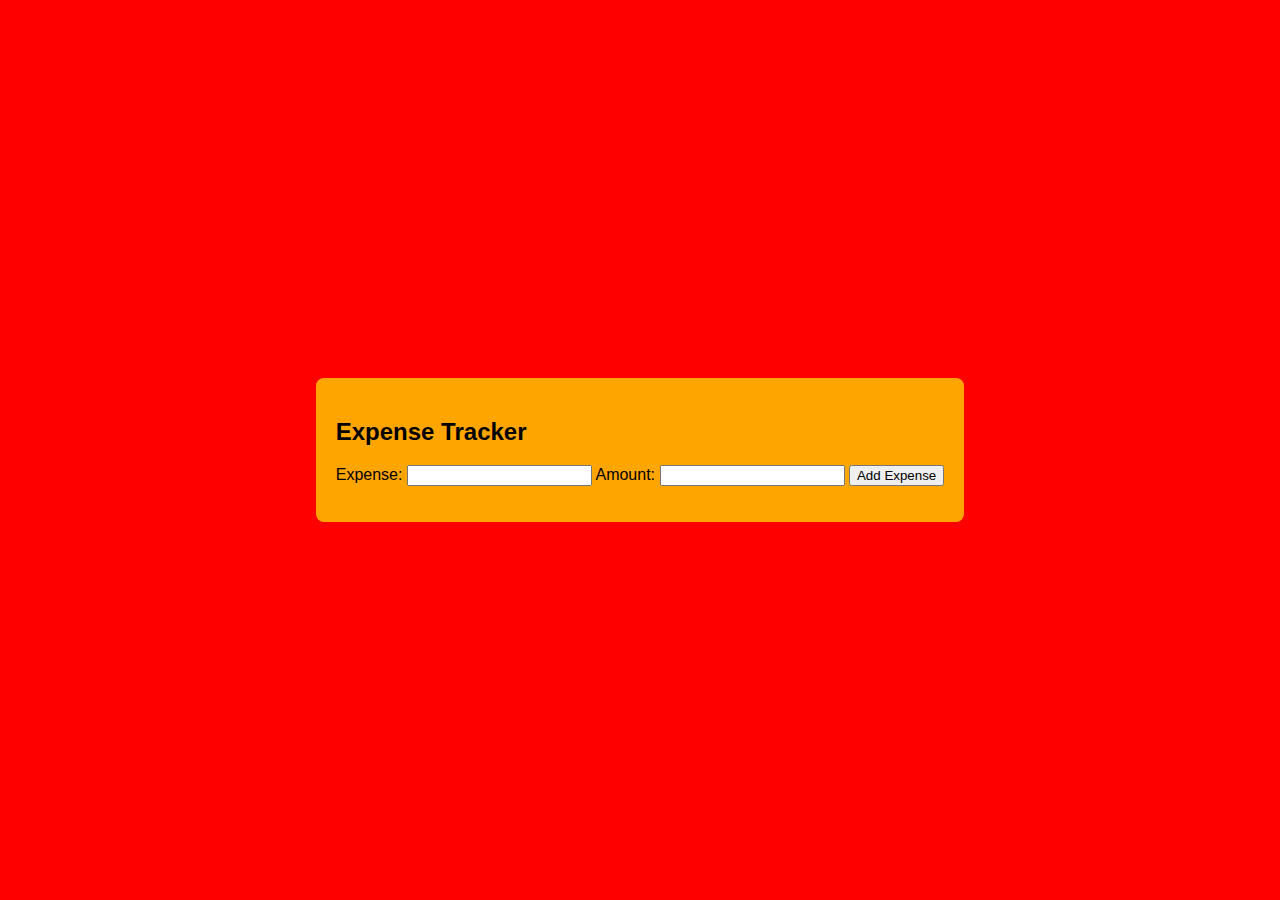
<file: SDC/Expense Tracker/index.html>
<!DOCTYPE html>
<html lang="en">
<head>
  <meta charset="UTF-8">
  <meta name="viewport" content="width=device-width, initial-scale=1.0">
  <title>Expense Tracker</title>
  <style>
    body {
      font-family: Arial, sans-serif;
      background-color: RED;
      margin: 0;
      padding: 0;
      display: flex;
      justify-content: center;
      align-items: center;
      height: 100vh;
    }

    #expense-form {
      background-color: ORANGE;
      padding: 20px;
      border-radius: 8px;
      box-shadow: 0 0 10px rgba(0);
    }

    #expenses-list {
      list-style: none;
      padding: 0;
    }

    .expense-item {
      display: flex;
      justify-content: space-between;
      align-items: center;
      padding: 10px;
      border-bottom: BLUE;
    }

    .expense-item button {
      margin-left: 10px;
      cursor: pointer;
    }
  </style>
</head>
<body>

<div id="expense-form">
  <h2>Expense Tracker</h2>
  <form id="addExpenseForm">
    <label for="expenseName">Expense:</label>
    <input type="text" id="expenseName" required>

    <label for="expenseAmount">Amount:</label>
    <input type="number" id="expenseAmount" required>

    <button type="submit">Add Expense</button>
  </form>

  <ul id="expenses-list"></ul>
</div>

<script>
  document.addEventListener('DOMContentLoaded', () => {
    const form = document.getElementById('addExpenseForm');
    const expensesList = document.getElementById('expenses-list');

    form.addEventListener('submit', function (e) {
      e.preventDefault();

      const nameInput = document.getElementById('expenseName');
      const amountInput = document.getElementById('expenseAmount');

      const expense = {
        name: nameInput.value,
        amount: parseFloat(amountInput.value),
      };

      if (nameInput.value.trim() === '' || isNaN(expense.amount) || expense.amount <= 0) {
        alert('Please enter a valid expense name and amount.');
        return;
      }

      addExpense(expense);
      form.reset();
    });

    function addExpense(expense) {
      const li = document.createElement('li');
      li.classList.add('expense-item');

      li.innerHTML = `
        <span>${expense.name} - $${expense.amount.toFixed(2)}</span>
        <button onclick="editExpense(this)">Edit</button>
        <button onclick="deleteExpense(this)">Delete</button>
      `;

      expensesList.appendChild(li);
    }

    window.editExpense = function (button) {
      const li = button.closest('.expense-item');
      const span = li.querySelector('span');
      const [name, amount] = span.textContent.split(' - $');

      const newName = prompt('Enter new expense name:', name);
      const newAmount = prompt('Enter new amount:', amount);

      if (newName !== null && newAmount !== null) {
        const updatedExpense = {
          name: newName.trim(),
          amount: parseFloat(newAmount),
        };

        if (newName.trim() === '' || isNaN(updatedExpense.amount) || updatedExpense.amount <= 0) {
          alert('Please enter a valid expense name and amount.');
          return;
        }

        span.textContent = `${updatedExpense.name} - $${updatedExpense.amount.toFixed(2)}`;
      }
    };

    window.deleteExpense = function (button) {
      const li = button.closest('.expense-item');
      li.remove();
    };
  });
</script>

</body>
</html>
</file>
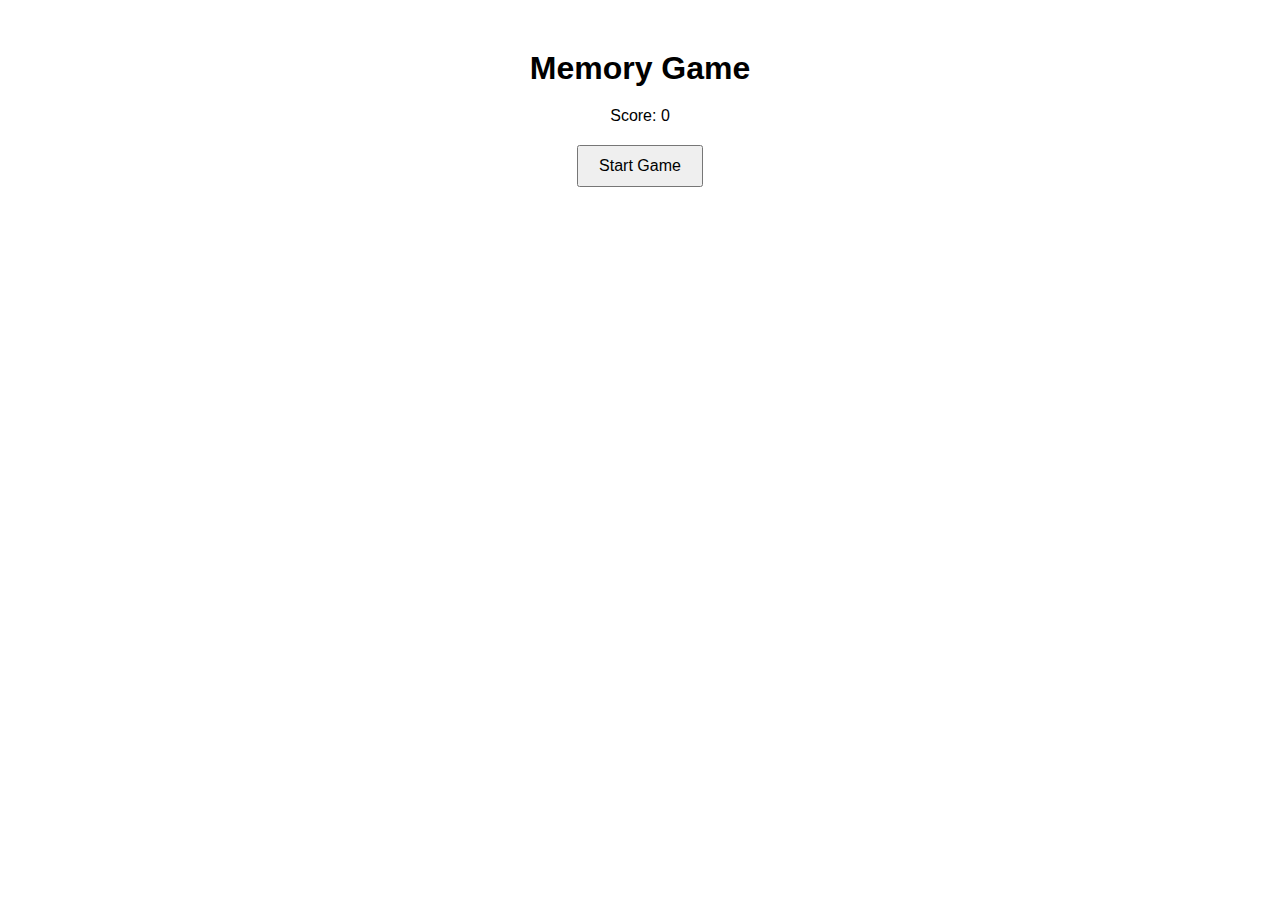
<file: SDC/Memory game/index.html>
<!DOCTYPE html>
<html lang="en">
<head>
    <meta charset="UTF-8">
    <meta name="viewport" content="width=device-width, initial-scale=1.0">
    <title>Memory Game</title>
    <link rel="stylesheet" href="styles.css">
</head>
<body>
    <div class="container">
        <h1>Memory Game</h1>
        <div class="score">Score: <span id="score">0</span></div>
        <div class="game-board" id="game-board"></div>
        <button onclick="startGame()">Start Game</button>
        <p id="message"></p>
    </div>
    <script src="script.js"></script>
</body>
</html>
</file>
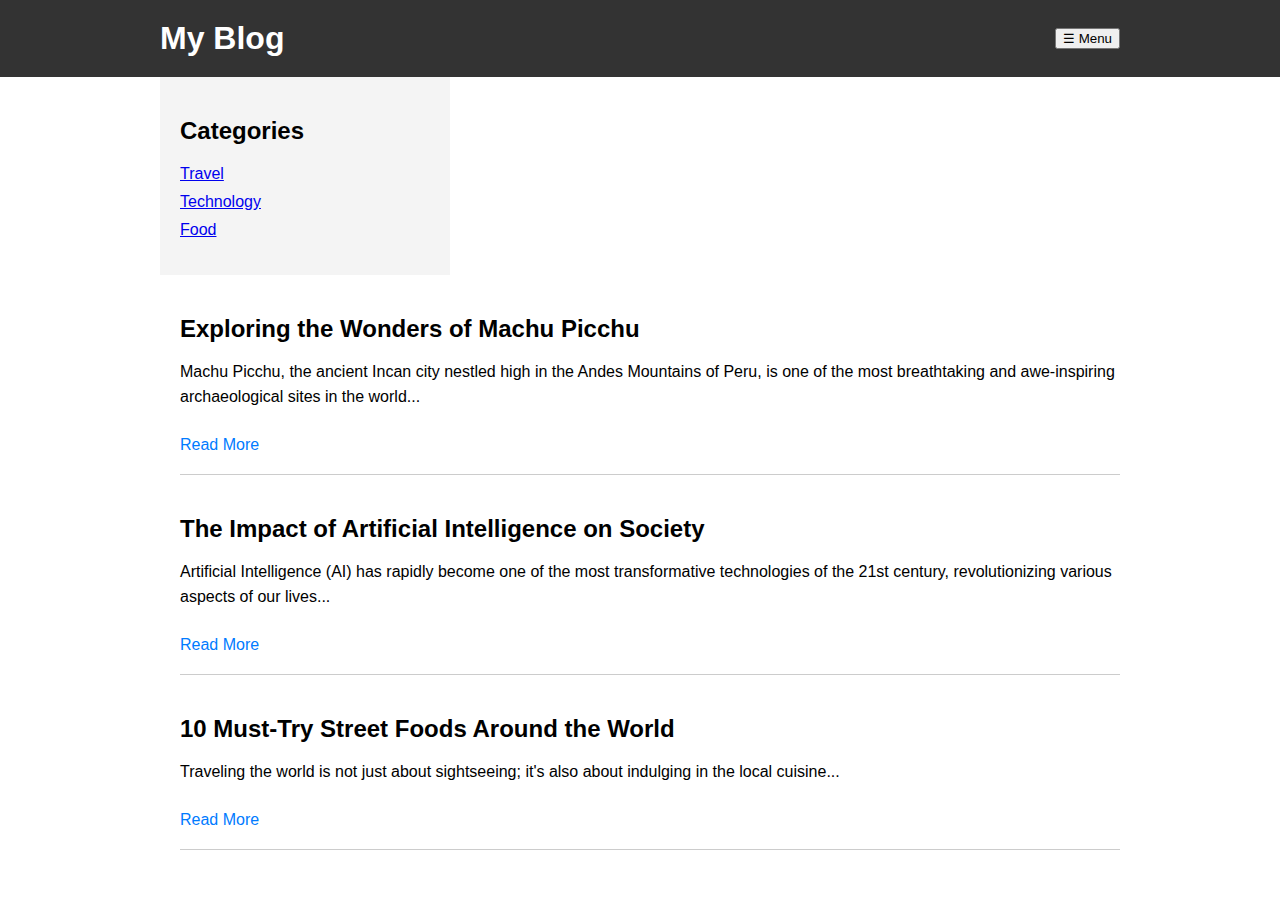
<file: SDC/Responsive Blog/index.html>
<!DOCTYPE html>
<html lang="en">
<head>
    <meta charset="UTF-8">
    <meta name="viewport" content="width=device-width, initial-scale=1.0">
    <title>Responsive Blog Layout</title>
    <link rel="stylesheet" href="styles.css">
</head>
<body>
    <header>
        <div class="container">
            <h1>My Blog</h1>
            <button id="sidebar-toggle">&#9776; Menu</button>
        </div>
    </header>
    <div class="container">
        <aside id="sidebar">
            <h2>Categories</h2>
            <ul>
                <li><a href="#">Travel</a></li>
                <li><a href="#">Technology</a></li>
                <li><a href="#">Food</a></li>
            </ul>
        </aside>
        <main>
            <article>
                <h2>Exploring the Wonders of Machu Picchu</h2>
                <p>Machu Picchu, the ancient Incan city nestled high in the Andes Mountains of Peru, is one of the most breathtaking and awe-inspiring archaeological sites in the world...</p>
                <a href="machu-picchu.html" class="read-more">Read More</a>
            </article>
            <article>
                <h2>The Impact of Artificial Intelligence on Society</h2>
                <p>Artificial Intelligence (AI) has rapidly become one of the most transformative technologies of the 21st century, revolutionizing various aspects of our lives...</p>
                <a href="ai-society.html" class="read-more">Read More</a>
            </article>
            <article>
                <h2>10 Must-Try Street Foods Around the World</h2>
                <p>Traveling the world is not just about sightseeing; it's also about indulging in the local cuisine...</p>
                <a href="street-foods.html" class="read-more">Read More</a>
            </article>
        </main>
    </div>
    <script src="script.js"></script>
</body>
</html>
</file>
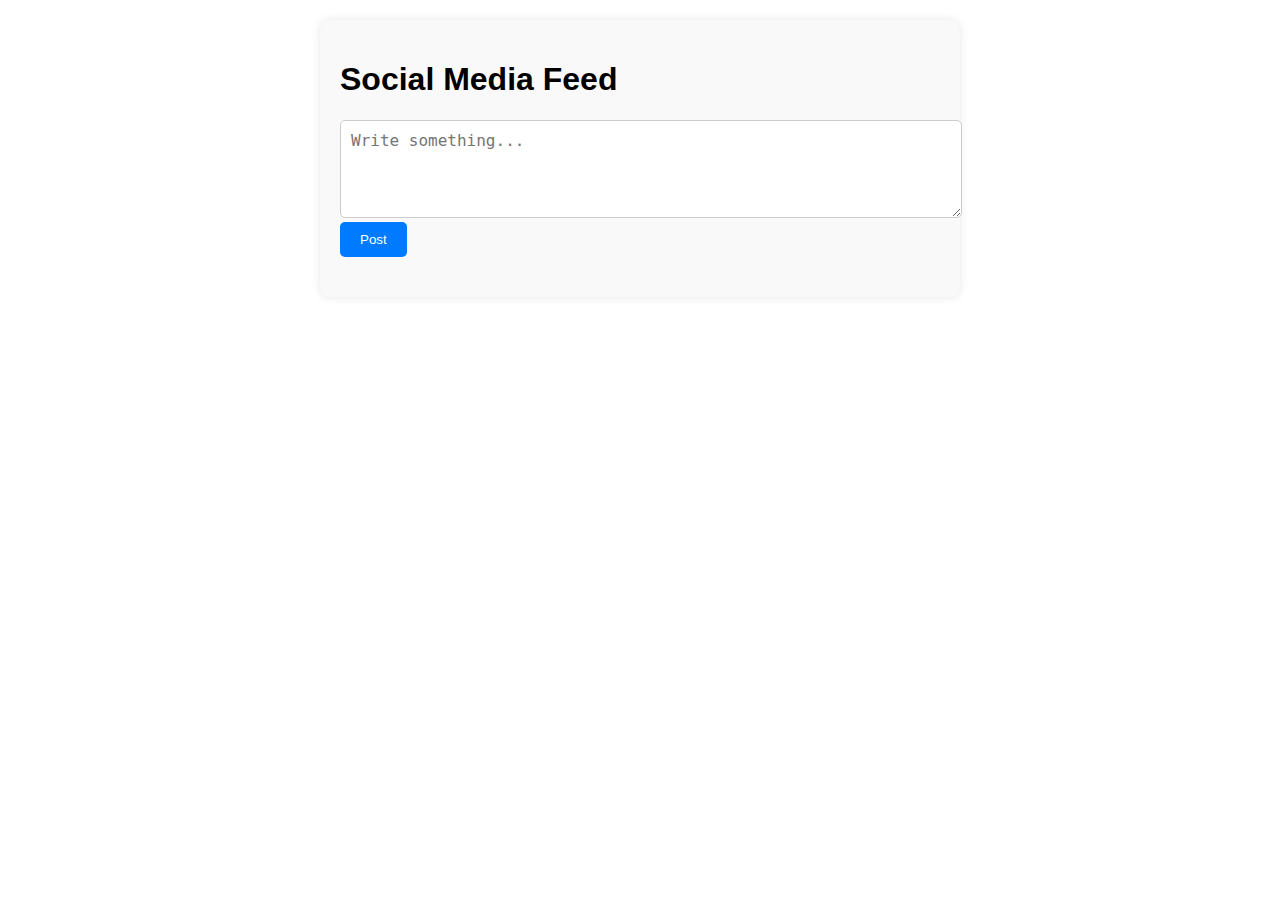
<file: SDC/Social media feed/index.html>
<!DOCTYPE html>
<html lang="en">
<head>
    <meta charset="UTF-8">
    <meta name="viewport" content="width=device-width, initial-scale=1.0">
    <title>Social Media Feed</title>
    <link rel="stylesheet" href="styles.css">
</head>
<body>
    <div id="container">
        <h1>Social Media Feed</h1>
        <div id="post-form">
            <textarea id="post-text" placeholder="Write something..." rows="4"></textarea>
            <button id="post-button">Post</button>
        </div>
        <div id="feed"></div>
    </div>
    <script src="script.js"></script>
</body>
</html>
</file>
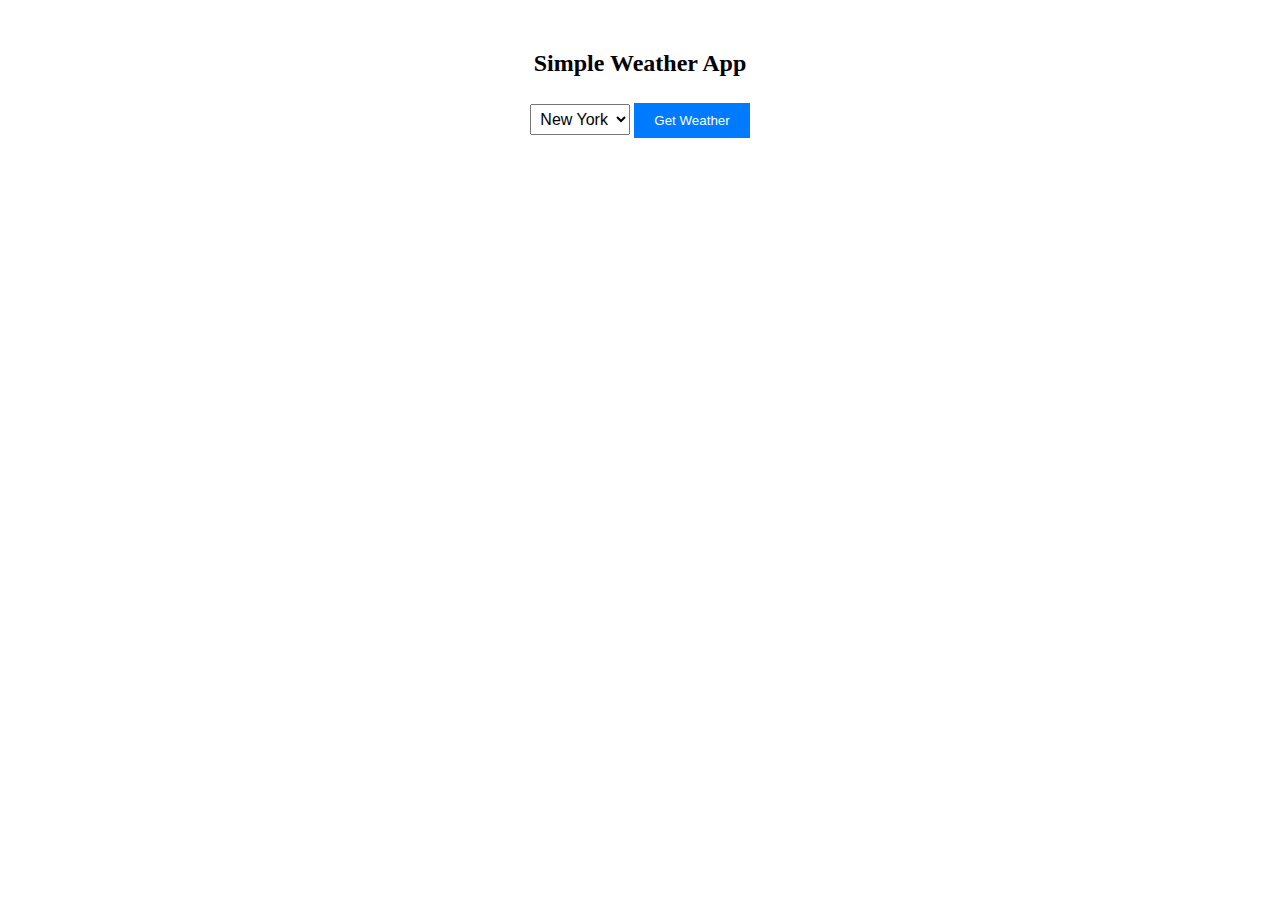
<file: SDC/Weather App/index.html>
<!DOCTYPE html>
<html lang="en">
<head>
    <meta charset="UTF-8">
    <meta name="viewport" content="width=device-width, initial-scale=1.0">
    <title>Simple Weather App</title>
    <link rel="stylesheet" href="styles.css">
</head>
<body>
    <div class="container">
        <h1>Simple Weather App</h1>
        <select id="citySelect">
            <option value="New York">New York</option>
            <option value="London">London</option>
            <option value="Tokyo">Tokyo</option>
            <option value="Sydney">Sydney</option>
            <option value="Paris">Paris</option>
        </select>
        <button onclick="getWeather()">Get Weather</button>
        <div id="weatherResult"></div>
    </div>
    <script src="script.js"></script>
</body>
</html>
</file>
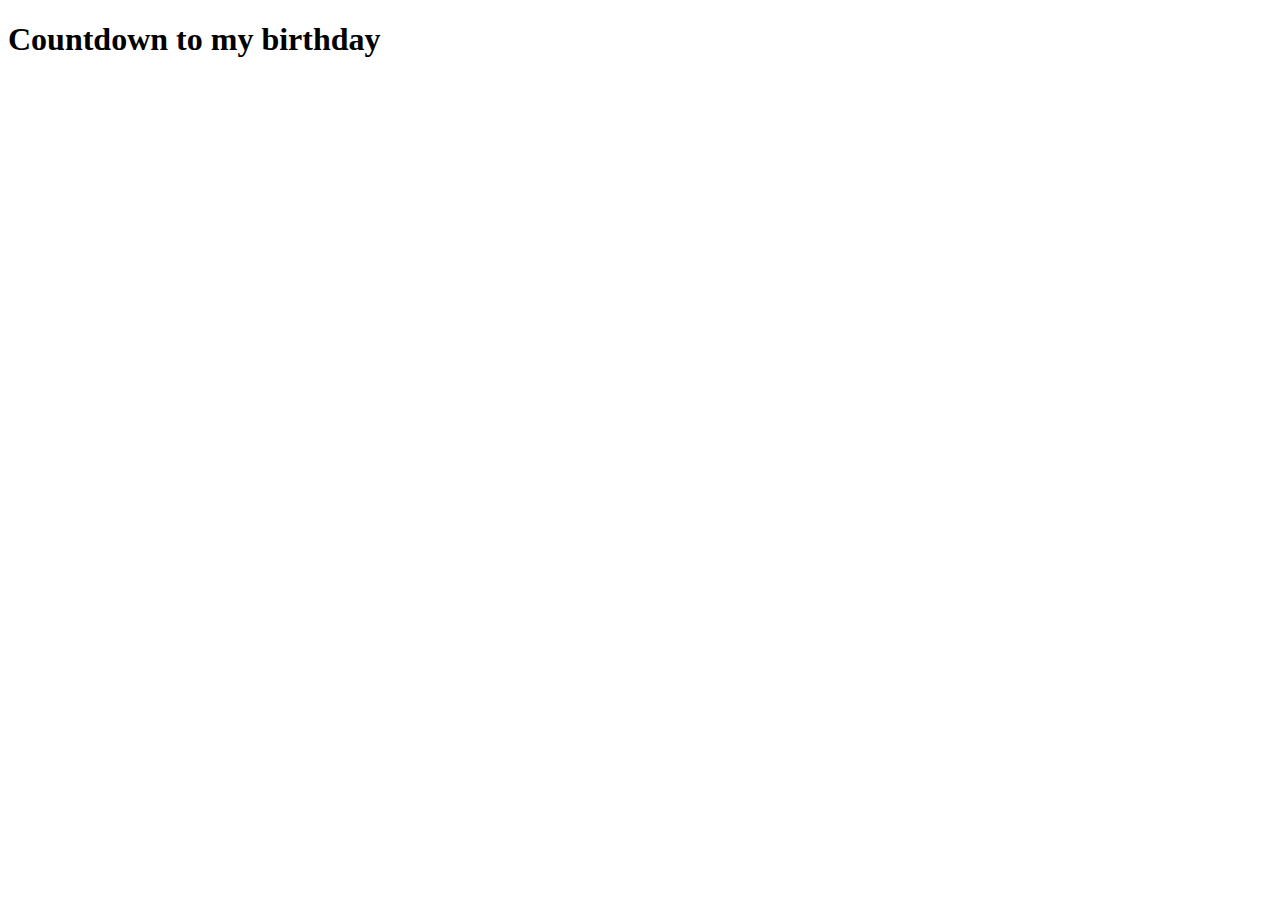
<file: SDC/countdown timer/countdown.html>
<!DOCTYPE HTML>
<html>
  <h1>Countdown to my birthday</h1>
<head>
<meta name="viewport" content="width=device-width, initial-scale=1">
<style>
p {
  text-align: center;
  font-size: 60px;
  margin-top: 0px;
}
</style>
</head>
<body>

<p id="demo"></p>

<script>
// Set the date we're counting down to
var countDownDate = new Date("April 17, 2024 12:00:00").getTime();

// Update the count down every 1 second
var x = setInterval(function() {

  // Get today's date and time
  var now = new Date().getTime();
   
  // Find the distance between now and the count down date
  var distance = countDownDate - now;
   
  // Time calculations for days, hours, minutes and seconds
  var days = Math.floor(distance / (1000 * 60 * 60 * 24));
  var hours = Math.floor((distance % (1000 * 60 * 60 * 24)) / (1000 * 60 * 60));
  var minutes = Math.floor((distance % (1000 * 60 * 60)) / (1000 * 60));
  var seconds = Math.floor((distance % (1000 * 60)) / 1000);
   
  // Output the result in an element with id="demo"
  document.getElementById("demo").innerHTML = days + "d " + hours + "h "
  + minutes + "m " + seconds + "s ";
   
  // If the count down is over, write some text
  if (distance < 0) {
    clearInterval(x);
    document.getElementById("demo").innerHTML = "BIRTHDAY EXPIRED!!";
  }
}, 1000);
</script>

</body>
</html>
</file>
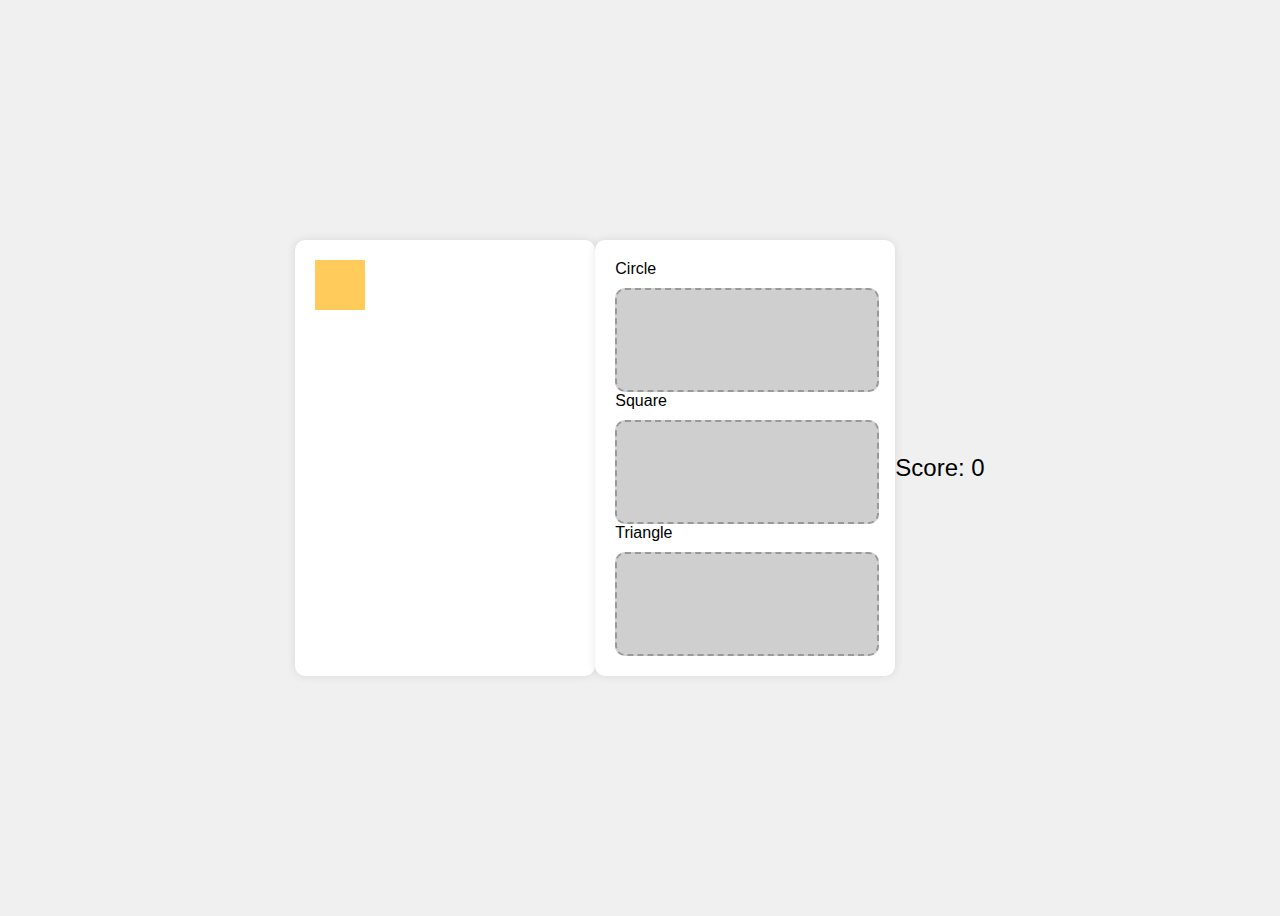
<file: SDC/DragDrop/dragdrop.html>
<!DOCTYPE html>
<html lang="en">
<head>
<meta charset="UTF-8">
<meta name="viewport" content="width=device-width, initial-scale=1.0">
<title>Shape Matching Game</title>
<style>
  body {
    font-family: Arial, sans-serif;
    display: flex;
    justify-content: center;
    align-items: center;
    height: 100vh;
    background-color: #f0f0f0;
  }

  .container {
    display: flex;
    justify-content: space-between;
    width: 600px;
  }

  .shapes-container {
    width: 45%;
    background-color: #fff;
    padding: 20px;
    border-radius: 10px;
    box-shadow: 0 0 10px rgba(0, 0, 0, 0.1);
  }

  .drop-container {
    width: 45%;
    background-color: #fff;
    padding: 20px;
    border-radius: 10px;
    box-shadow: 0 0 10px rgba(0, 0, 0, 0.1);
  }

  .shape {
    width: 50px;
    height: 50px;
    margin-bottom: 10px;
    cursor: pointer;
  }

  .circle {
    border-radius: 50%;
    background-color: #ff6f61; /* Red */
  }

  .square {
    background-color: #ffcc5c; /* Yellow */
  }

  .triangle {
    width: 0;
    height: 0;
    border-left: 25px solid transparent;
    border-right: 25px solid transparent;
    border-bottom: 50px solid #77dd77; /* Green */
  }

  .shape:hover {
    background-color: #cfcfcf;
  }

  .name {
    margin-bottom: 10px;
  }

  .drop-box {
    width: 100%;
    height: 100px;
    background-color: #cfcfcf;
    border: 2px dashed #999;
    border-radius: 10px;
    display: flex;
    justify-content: center;
    align-items: center;
  }

  .drop-box.hover {
    background-color: #d9d9d9;
  }

  #score {
    font-size: 24px;
    margin-top: 20px;
    text-align: center;
  }
</style>
</head>
<body>

<div class="container">
  <div class="shapes-container" id="shapes-container">
  </div>
  <div class="drop-container" id="drop-container">
    <div class="name" id="circle-name">Circle</div>
    <div class="drop-box" id="circle-drop" ondrop="drop(event, 'circle')" ondragover="allowDrop(event)"></div>
    <div class="name" id="square-name">Square</div>
    <div class="drop-box" id="square-drop" ondrop="drop(event, 'square')" ondragover="allowDrop(event)"></div>
    <div class="name" id="triangle-name">Triangle</div>
    <div class="drop-box" id="triangle-drop" ondrop="drop(event, 'triangle')" ondragover="allowDrop(event)"></div>
  </div>
</div>

<div id="score">Score: <span id="score-value">0</span></div>

<script>
  var score = 0;

  function allowDrop(event) {
    event.preventDefault();
    event.target.classList.add('hover');
  }

  function drag(event) {
    event.dataTransfer.setData("shape", event.target.id);
  }

  function drop(event, expectedShape) {
    event.preventDefault();
    event.target.classList.remove('hover');
    var shapeId = event.dataTransfer.getData("shape");
    var draggedShape = document.getElementById(shapeId);
    var dropId = event.target.id;

    if (dropId === expectedShape + '-drop') {
      if (shapeId === expectedShape) {
        event.target.appendChild(draggedShape);
        score++;
        document.getElementById('score-value').textContent = score;
        generateRandomShape();
      } else {
        // Incorrect match
        alert("Wrong match! Try again.");
      }
    }
  }

  // Generate random shapes
  function generateRandomShape() {
    var shapes = ['circle', 'square', 'triangle'];
    var randomIndex = Math.floor(Math.random() * shapes.length);
    var randomShape = shapes[randomIndex];

    var shapeDiv = document.createElement('div');
    shapeDiv.className = 'shape ' + randomShape;
    shapeDiv.id = randomShape;
    shapeDiv.setAttribute('draggable', 'true');
    shapeDiv.setAttribute('ondragstart', 'drag(event)');
    document.getElementById('shapes-container').appendChild(shapeDiv);
  }

  generateRandomShape();
</script>

</body>
</html>
</file>
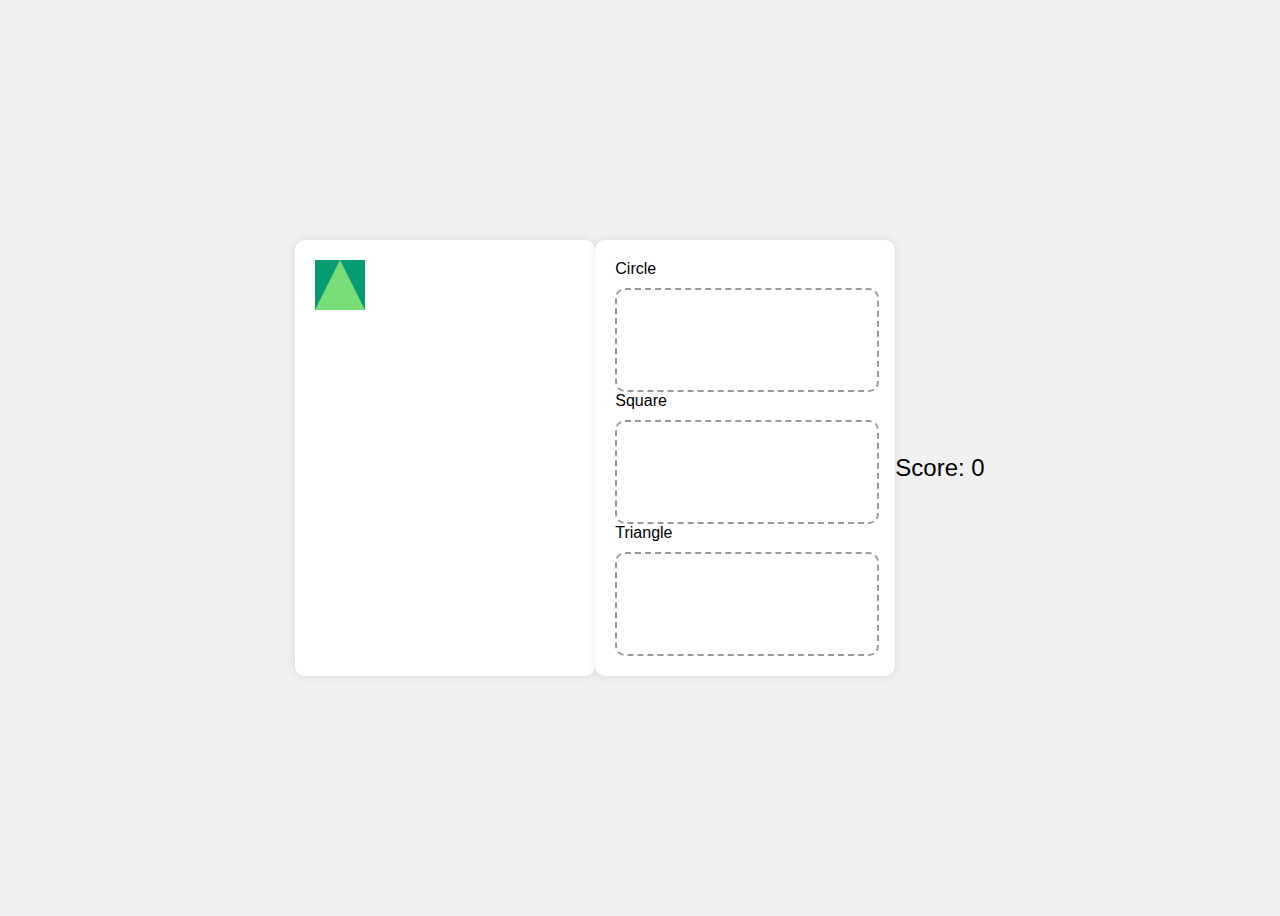
<file: SDC/DragDrop/new.html>
<!DOCTYPE html>
<html lang="en">
<head>
<meta charset="UTF-8">
<meta name="viewport" content="width=device-width, initial-scale=1.0">
<title>Shape Matching Game</title>
<style>
  body {
    font-family: Arial, sans-serif;
    display: flex;
    justify-content: center;
    align-items: center;
    height: 100vh;
    background-color: #f0f0f0; /* Change the background color here */
  }

  .container {
    display: flex;
    justify-content: space-between;
    width: 600px;
  }

  .shapes-container {
    width: 45%;
    background-color: #fff;
    padding: 20px;
    border-radius: 10px;
    box-shadow: 0 0 10px rgba(0, 0, 0, 0.1);
  }

  .drop-container {
    width: 45%;
    background-color: #fff;
    padding: 20px;
    border-radius: 10px;
    box-shadow: 0 0 10px rgba(0, 0, 0, 0.1);
  }

  .shape {
    width: 50px;
    height: 50px;
    margin-bottom: 10px;
    cursor: pointer;
  }

  .circle {
    border-radius: 50%;
    background-color: #ff6f61; /* Red */
  }

  .square {
    background-color: #ffcc5c; /* Yellow */
  }

  .triangle {
    width: 0;
    height: 0;
    border-left: 25px solid transparent;
    border-right: 25px solid transparent;
    border-bottom: 50px solid #77dd77; /* Green */
  }

  .shape:hover {
    background-color: #cfcfcf;
  }

  .name {
    margin-bottom: 10px;
  }

  .drop-box {
    width: 100%;
    height: 100px;
    border: 2px dashed #999;
    border-radius: 10px;
    display: flex;
    justify-content: center;
    align-items: center;
  }

  .drop-box.hover {
    background-color: #d9d9d9;
  }

  #score {
    font-size: 24px;
    margin-top: 20px;
    text-align: center;
  }
</style>
</head>
<body>

<div class="container">
  <div class="shapes-container" id="shapes-container">
  </div>
  <div class="drop-container" id="drop-container">
    <div class="name" id="circle-name">Circle</div>
    <div class="drop-box" id="circle-drop" ondrop="drop(event, 'circle')" ondragover="allowDrop(event)"></div>
    <div class="name" id="square-name">Square</div>
    <div class="drop-box" id="square-drop" ondrop="drop(event, 'square')" ondragover="allowDrop(event)"></div>
    <div class="name" id="triangle-name">Triangle</div>
    <div class="drop-box" id="triangle-drop" ondrop="drop(event, 'triangle')" ondragover="allowDrop(event)"></div>
  </div>
</div>

<div id="score">Score: <span id="score-value">0</span></div>

<script>
  var score = 0;

  function allowDrop(event) {
    event.preventDefault();
    event.target.classList.add('hover');
  }

  function drag(event) {
    event.dataTransfer.setData("shape", event.target.id);
  }

  function drop(event, expectedShape) {
    event.preventDefault();
    event.target.classList.remove('hover');
    var shapeId = event.dataTransfer.getData("shape");
    var draggedShape = document.getElementById(shapeId);
    var dropId = event.target.id;

    if (dropId === expectedShape + '-drop') {
      if (shapeId === expectedShape) {
        event.target.appendChild(draggedShape);
        event.target.style.backgroundColor = draggedShape.style.backgroundColor; // Set drop box background color
        score++;
        document.getElementById('score-value').textContent = score;
        generateRandomShape();
      } else {
        // Incorrect match
        alert("Wrong match! Try again.");
      }
    }
  }

  // Generate random shapes
  function generateRandomShape() {
    var shapes = ['circle', 'square', 'triangle'];
    var randomIndex = Math.floor(Math.random() * shapes.length);
    var randomShape = shapes[randomIndex];

    var shapeDiv = document.createElement('div');
    shapeDiv.className = 'shape ' + randomShape;
    shapeDiv.id = randomShape;
    shapeDiv.setAttribute('draggable', 'true');
    shapeDiv.style.backgroundColor = getRandomColor();
    shapeDiv.setAttribute('ondragstart', 'drag(event)');
    document.getElementById('shapes-container').appendChild(shapeDiv);
  }

  function getRandomColor() {
    var letters = '0123456789ABCDEF';
    var color = '#';
    for (var i = 0; i < 6; i++) {
      color += letters[Math.floor(Math.random() * 16)];
    }
    return color;
  }

  generateRandomShape();
</script>

</body>
</html>
</file>
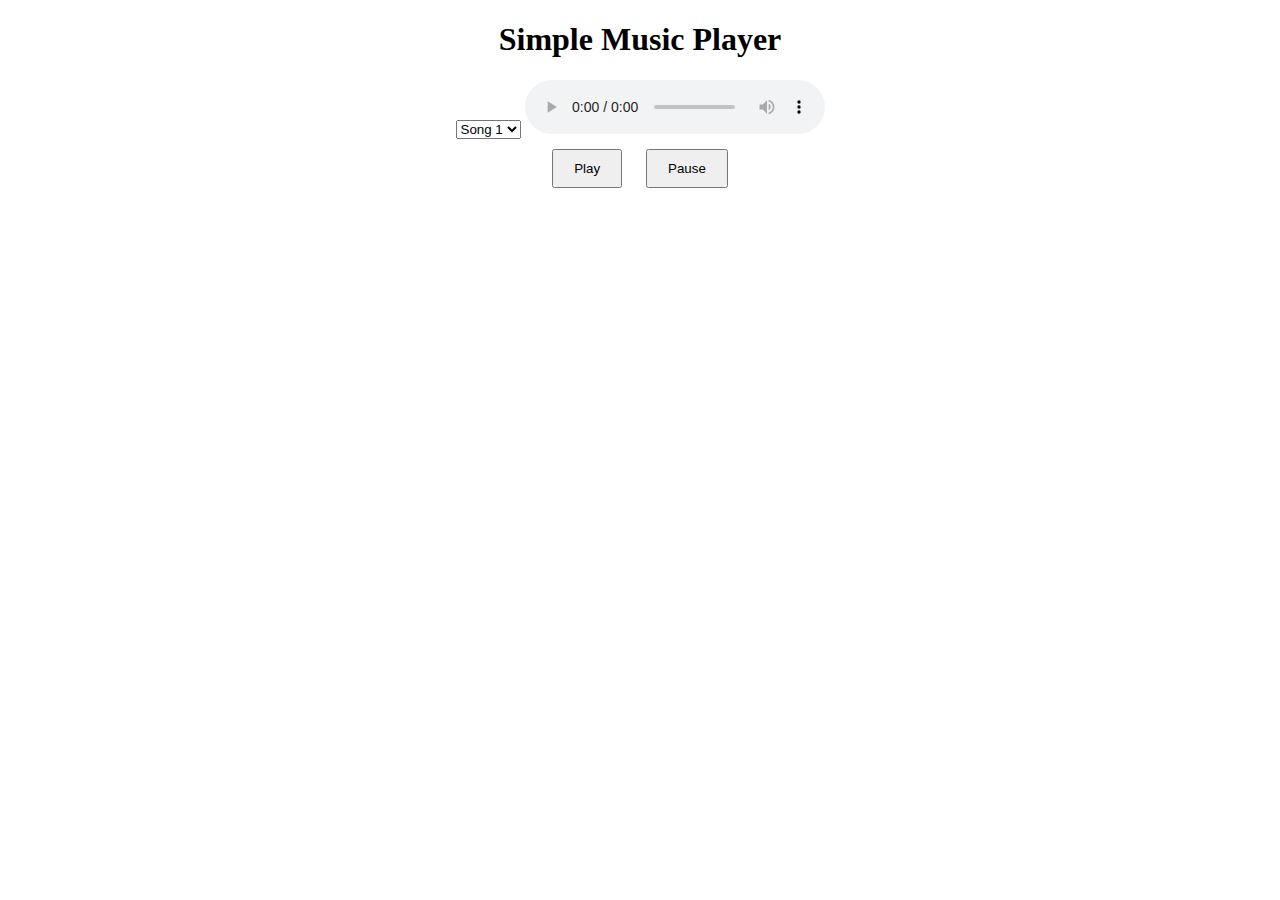
<file: SDC/music/main.html>
<!DOCTYPE html>
<html lang="en">
<head>
  <meta charset="UTF-8">
  <meta name="viewport" content="width=device-width, initial-scale=1.0">
  <title>Simple Music Player</title>
  <link rel="stylesheet" href="styles.css">
</head>
<body>
  <div class="container">
    <h1>Simple Music Player</h1>
    <select id="songSelect">
      <option value="/Users/anvesh3124/Downloads/Ride.On.2023.@tronmovies.mkv">Song 1</option>
      <option value="song2.mp3">Song 2</option>
      <option value="song3.mp3">Song 3</option>
    </select>
    <audio id="audio" controls>
      <source src="" type="audio/mpeg">
      Your browser does not support the audio element.
    </audio>
    <div class="controls">
      <button id="playBtn">Play</button>
      <button id="pauseBtn">Pause</button>
    </div>
  </div>

  <script src="script.js"></script>
</body>
</html>
</file>
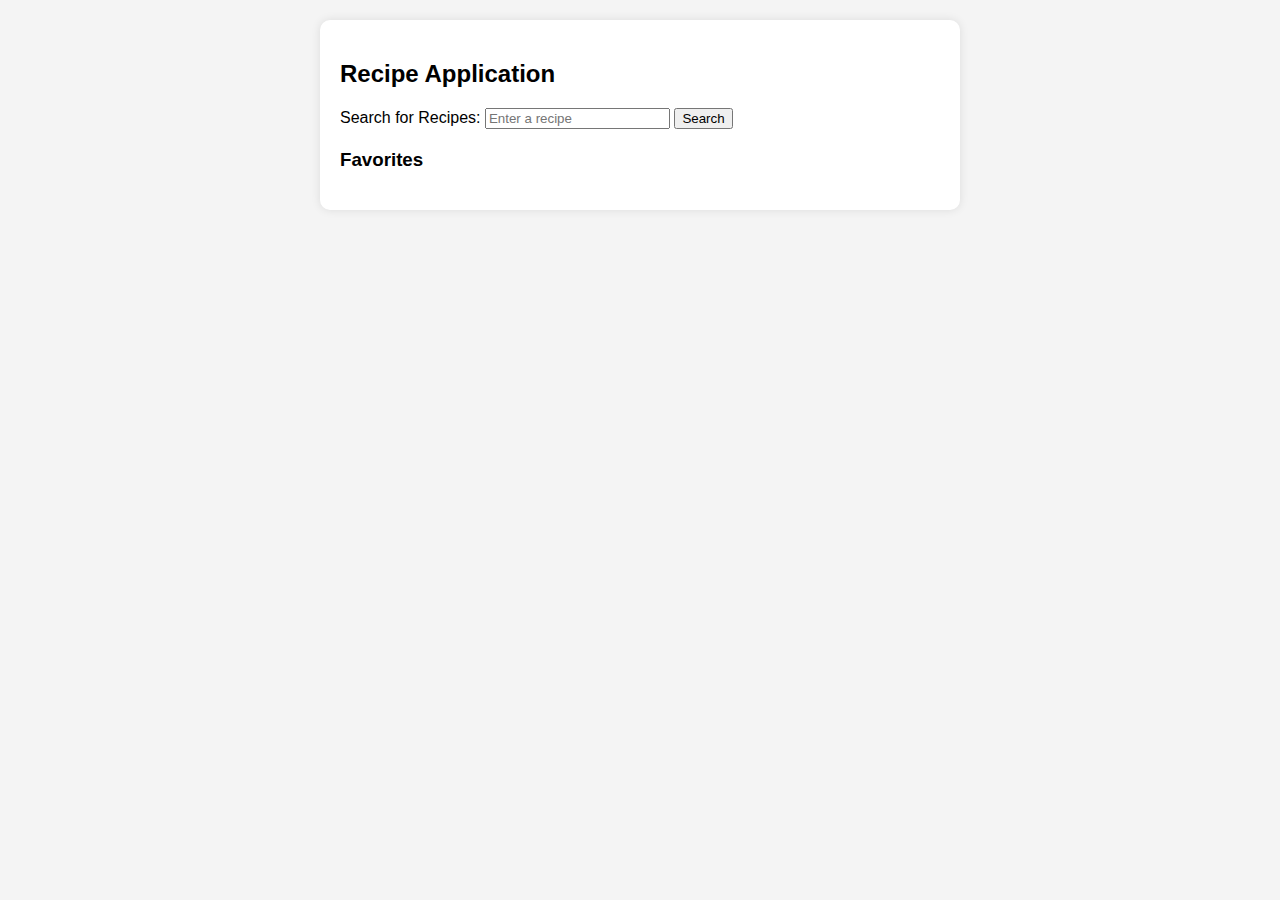
<file: SDC/Recipe App/recipeapp.html>
<!DOCTYPE html>
<html lang="en">
<head>
    <meta charset="UTF-8">
    <meta name="viewport" content="width=device-width, initial-scale=1.0">
    <title>Recipe Application</title>

    <style>
        body {
            font-family: Arial, sans-serif;
            margin: 0;
            padding: 0;
            background-color: #f4f4f4;
        }

        #container {
            width: 600px;
            margin: 20px auto;
            background-color: #fff;
            border-radius: 10px;
            box-shadow: 0 0 10px rgba(0, 0, 0, 0.1);
            padding: 20px;
        }

        #search-form {
            margin-bottom: 20px;
        }

        #recipe-list {
            list-style: none;
            padding: 0;
            margin: 0;
        }

        .recipe {
            margin-bottom: 10px;
            padding: 10px;
            border: 1px solid #ddd;
            border-radius: 5px;
            cursor: pointer;
        }

        .recipe:hover {
            background-color: #f9f9f9;
        }

        #recipe-details {
            margin-bottom: 20px;
        }

        #favorite-list {
            list-style: none;
            padding: 0;
            margin: 0;
        }

        .favorite-recipe {
            margin-bottom: 10px;
            padding: 10px;
            border: 1px solid #ddd;
            border-radius: 5px;
        }

        .favorite-recipe:hover {
            background-color: #f9f9f9;
        }
    </style>
</head>
<body>
    <div id="container">
        <h2>Recipe Application</h2>

        <div id="search-form">
            <label for="recipe-search">Search for Recipes: </label>
            <input type="text" id="recipe-search" placeholder="Enter a recipe">
            <button onclick="searchRecipes()">Search</button>
        </div>

        <ul id="recipe-list"></ul>

        <div id="recipe-details">
            <!-- Recipe details will be displayed here -->
        </div>

        <h3>Favorites</h3>
        <ul id="favorite-list"></ul>
    </div>

    <script>
        const favoriteRecipes = [];

        function searchRecipes() {
            const searchInput = document.getElementById('recipe-search').value;
            const recipeList = document.getElementById('recipe-list');
            const recipeDetails = document.getElementById('recipe-details');

            // Simulating recipe data (replace this with actual API call)
            const recipes = [
                { id: 1, name: 'Pasta Carbonara', ingredients: ['Pasta', 'Eggs', 'Bacon', 'Parmesan'], steps: 'Cook pasta, fry bacon, mix with eggs and Parmesan.' },
                { id: 2, name: 'Chicken Stir-Fry', ingredients: ['Chicken', 'Vegetables', 'Soy Sauce'], steps: 'Stir-fry chicken and vegetables, add soy sauce.' },
                {id: 3,name:"chicken biryani", ingredients: ["basmati rice","chicken","yogurt","biryani masala"],steps:"Rinse the basmati rice in cold water until the water runs clear. Soak the rice in water for 30 minutes, then drain.In a large pot, bring water to a boil. Add the soaked and drained rice along with some salt. Cook the rice until it is 70-80% cooked. Drain the water and set aside.In a separate pan, heat oil or ghee over medium heat. Add the sliced onions and fry until golden brown. Remove half of the fried onions for later use.In the same pan, add the ginger-garlic paste and sauté for a minute until the raw smell disappears.Add the chicken pieces to the pan and cook until they are browned on all sides.Stir in the chopped tomatoes, biryani masala, red chili powder, turmeric powder, and salt. Cook until the tomatoes are soft and the spices are well combined.Add the yogurt, chopped cilantro, and mint leaves. Mix well and cook for another 5-7 minutes until the chicken is tender.In a large heavy-bottomed pan, layer half of the partially cooked rice. Top it with the cooked chicken mixture, spreading it evenly.Add the remaining rice as the second layer. Sprinkle the reserved fried onions and whole spices on top.Cover the pan with a tight-fitting lid. Cook on low heat for 20-25 minutes, allowing the biryani to steam and the flavors to meld.Once cooked, gently fluff the rice with a fork, ensuring the chicken and rice are well mixed.Serve hot with raita or a side salad."},
          { id: 4, name: 'vegetable soup', ingredients: ['olive oil','olive oil','carrots',' cloves garlic','potato',' green beans','Salt and pepper'],steps:"In a large pot, heat the olive oil over medium heat. Add the diced onion, carrots, celery, and minced garlic. Sauté for about 5 minutes or until the vegetables are softened.Add the diced potato, vegetable broth, diced tomatoes (with their juice), green beans, corn, dried thyme, and bay leaf to the pot. Stir well to combine.Bring the soup to a boil, then reduce the heat to low, cover the pot, and let it simmer for about 15-20 minutes or until the vegetables are tender.Season the soup with salt and pepper to taste. Adjust the seasonings according to your preference.Remove the bay leaf from the soup and discard it.Ladle the soup into bowls and garnish with fresh parsley if desired.Serve the vegetable soup hot, and you can accompany it with crusty bread or crackers."}


                // Add more recipes as needed
            ];

            // Clear previous search results
            recipeList.innerHTML = '';

            // Display search results
            recipes.forEach(recipe => {
                if (recipe.name.toLowerCase().includes(searchInput.toLowerCase())) {
                    const recipeItem = document.createElement('li');
                    recipeItem.className = 'recipe';
                    recipeItem.textContent = recipe.name;
                    recipeItem.onclick = () => displayRecipeDetails(recipe);
                    recipeList.appendChild(recipeItem);
                }
            });
        }

        function displayRecipeDetails(recipe) {
            const recipeDetails = document.getElementById('recipe-details');
            recipeDetails.innerHTML = `
                <h3>${recipe.name}</h3>
                <p><strong>Ingredients:</strong> ${recipe.ingredients.join(', ')}</p>
                <p><strong>Steps:</strong> ${recipe.steps}</p>
                <button onclick="saveFavorite(${recipe.id})">Save as Favorite</button>
            `;
        }

        function saveFavorite(recipeId) {
            const selectedRecipe = findRecipeById(recipeId);

            if (selectedRecipe && !favoriteRecipes.includes(selectedRecipe)) {
                favoriteRecipes.push(selectedRecipe);
                updateFavoriteList();
            }
        }

        function findRecipeById(recipeId) {
            // Simulating recipe data (replace this with actual API call)
            const recipes = [
                { id: 1, name: 'Pasta Carbonara', ingredients: ['Pasta', 'Eggs', 'Bacon', 'Parmesan'], steps: 'Cook pasta, fry bacon, mix with eggs and Parmesan.' },
                { id: 2, name: 'Chicken Stir-Fry', ingredients: ['Chicken', 'Vegetables', 'Soy Sauce'], steps: 'Stir-fry chicken and vegetables, add soy sauce.' },
                 {id: 3,name:"chicken biryani", ingredients: ["basmati rice","chicken","yogurt","biryani masala"],steps:"Rinse the basmati rice in cold water until the water runs clear. Soak the rice in water for 30 minutes, then drain.In a large pot, bring water to a boil. Add the soaked and drained rice along with some salt. Cook the rice until it is 70-80% cooked. Drain the water and set aside.In a separate pan, heat oil or ghee over medium heat. Add the sliced onions and fry until golden brown. Remove half of the fried onions for later use.In the same pan, add the ginger-garlic paste and sauté for a minute until the raw smell disappears.Add the chicken pieces to the pan and cook until they are browned on all sides.Stir in the chopped tomatoes, biryani masala, red chili powder, turmeric powder, and salt. Cook until the tomatoes are soft and the spices are well combined.Add the yogurt, chopped cilantro, and mint leaves. Mix well and cook for another 5-7 minutes until the chicken is tender.In a large heavy-bottomed pan, layer half of the partially cooked rice. Top it with the cooked chicken mixture, spreading it evenly.Add the remaining rice as the second layer. Sprinkle the reserved fried onions and whole spices on top.Cover the pan with a tight-fitting lid. Cook on low heat for 20-25 minutes, allowing the biryani to steam and the flavors to meld.Once cooked, gently fluff the rice with a fork, ensuring the chicken and rice are well mixed.Serve hot with raita or a side salad."},
                  { id: 4, name: 'vegetable soup', ingredients: ['olive oil','olive oil','carrots',' cloves garlic','potato',' green beans','Salt and pepper'],steps:"In a large pot, heat the olive oil over medium heat. Add the diced onion, carrots, celery, and minced garlic. Sauté for about 5 minutes or until the vegetables are softened.Add the diced potato, vegetable broth, diced tomatoes (with their juice), green beans, corn, dried thyme, and bay leaf to the pot. Stir well to combine.Bring the soup to a boil, then reduce the heat to low, cover the pot, and let it simmer for about 15-20 minutes or until the vegetables are tender.Season the soup with salt and pepper to taste. Adjust the seasonings according to your preference.Remove the bay leaf from the soup and discard it.Ladle the soup into bowls and garnish with fresh parsley if desired.Serve the vegetable soup hot, and you can accompany it with crusty bread or crackers."}

                
                // Add more recipes as needed
            ];

            return recipes.find(recipe => recipe.id === recipeId);
        }

        function updateFavoriteList() {
            const favoriteList = document.getElementById('favorite-list');
            favoriteList.innerHTML = '';

            favoriteRecipes.forEach(recipe => {
                const favoriteItem = document.createElement('li');
                favoriteItem.className = 'favorite-recipe';
                favoriteItem.textContent = recipe.name;
                favoriteList.appendChild(favoriteItem);
            });
        }
    </script>
</body>
</html>
</file>
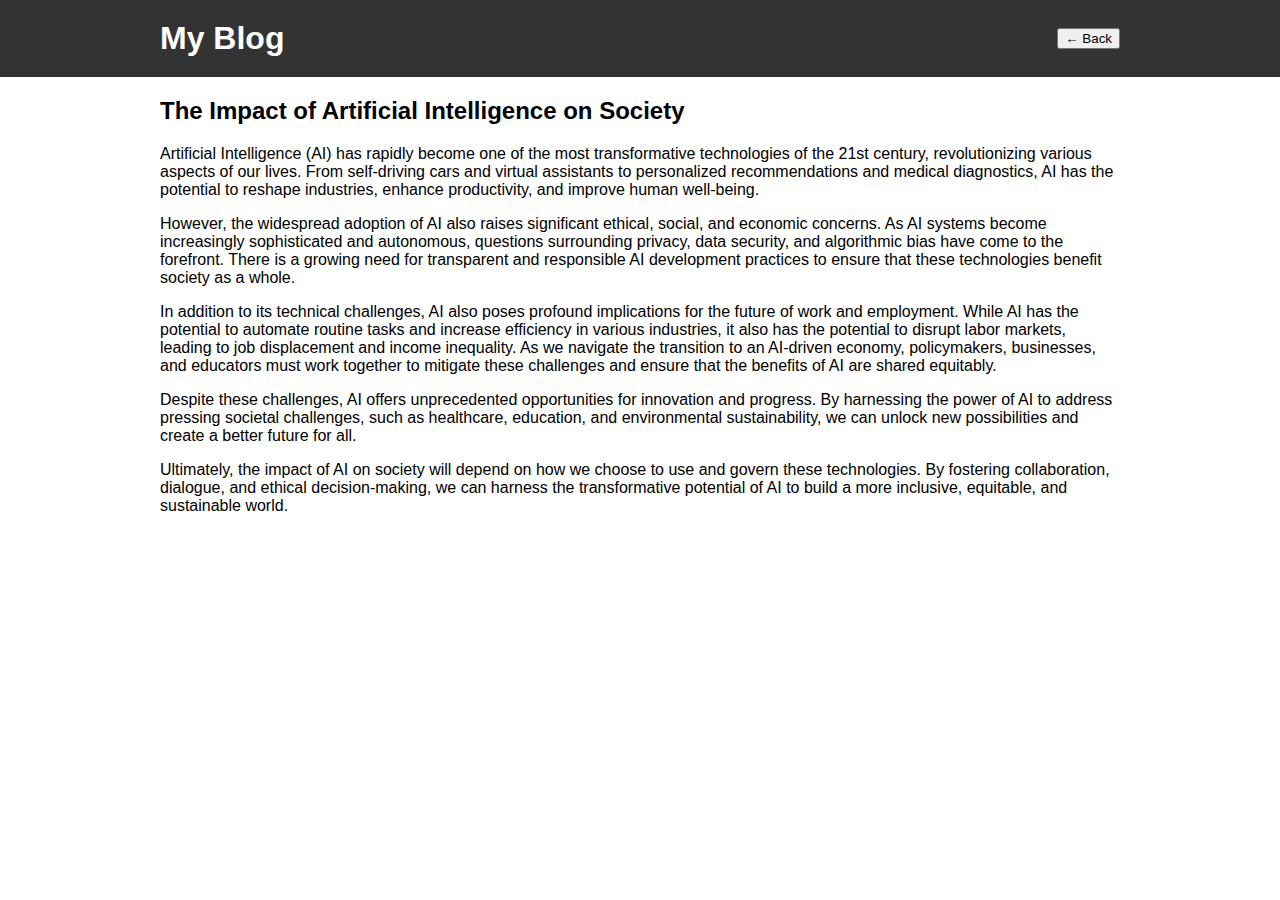
<file: SDC/Responsive Blog/ai-society.html>
<!DOCTYPE html>
<html lang="en">
<head>
    <meta charset="UTF-8">
    <meta name="viewport" content="width=device-width, initial-scale=1.0">
    <title>The Impact of Artificial Intelligence on Society</title>
    <link rel="stylesheet" href="styles.css">
</head>
<body>
    <header>
        <div class="container">
            <h1>My Blog</h1>
            <button onclick="history.back()">&#8592; Back</button>
        </div>
    </header>
    <div class="container">
        <h2>The Impact of Artificial Intelligence on Society</h2>
        <p>Artificial Intelligence (AI) has rapidly become one of the most transformative technologies of the 21st century, revolutionizing various aspects of our lives. From self-driving cars and virtual assistants to personalized recommendations and medical diagnostics, AI has the potential to reshape industries, enhance productivity, and improve human well-being.</p>
        <p>However, the widespread adoption of AI also raises significant ethical, social, and economic concerns. As AI systems become increasingly sophisticated and autonomous, questions surrounding privacy, data security, and algorithmic bias have come to the forefront. There is a growing need for transparent and responsible AI development practices to ensure that these technologies benefit society as a whole.</p>
        <p>In addition to its technical challenges, AI also poses profound implications for the future of work and employment. While AI has the potential to automate routine tasks and increase efficiency in various industries, it also has the potential to disrupt labor markets, leading to job displacement and income inequality. As we navigate the transition to an AI-driven economy, policymakers, businesses, and educators must work together to mitigate these challenges and ensure that the benefits of AI are shared equitably.</p>
        <p>Despite these challenges, AI offers unprecedented opportunities for innovation and progress. By harnessing the power of AI to address pressing societal challenges, such as healthcare, education, and environmental sustainability, we can unlock new possibilities and create a better future for all.</p>
        <p>Ultimately, the impact of AI on society will depend on how we choose to use and govern these technologies. By fostering collaboration, dialogue, and ethical decision-making, we can harness the transformative potential of AI to build a more inclusive, equitable, and sustainable world.</p>
    </div>
</body>
</html>
</file>
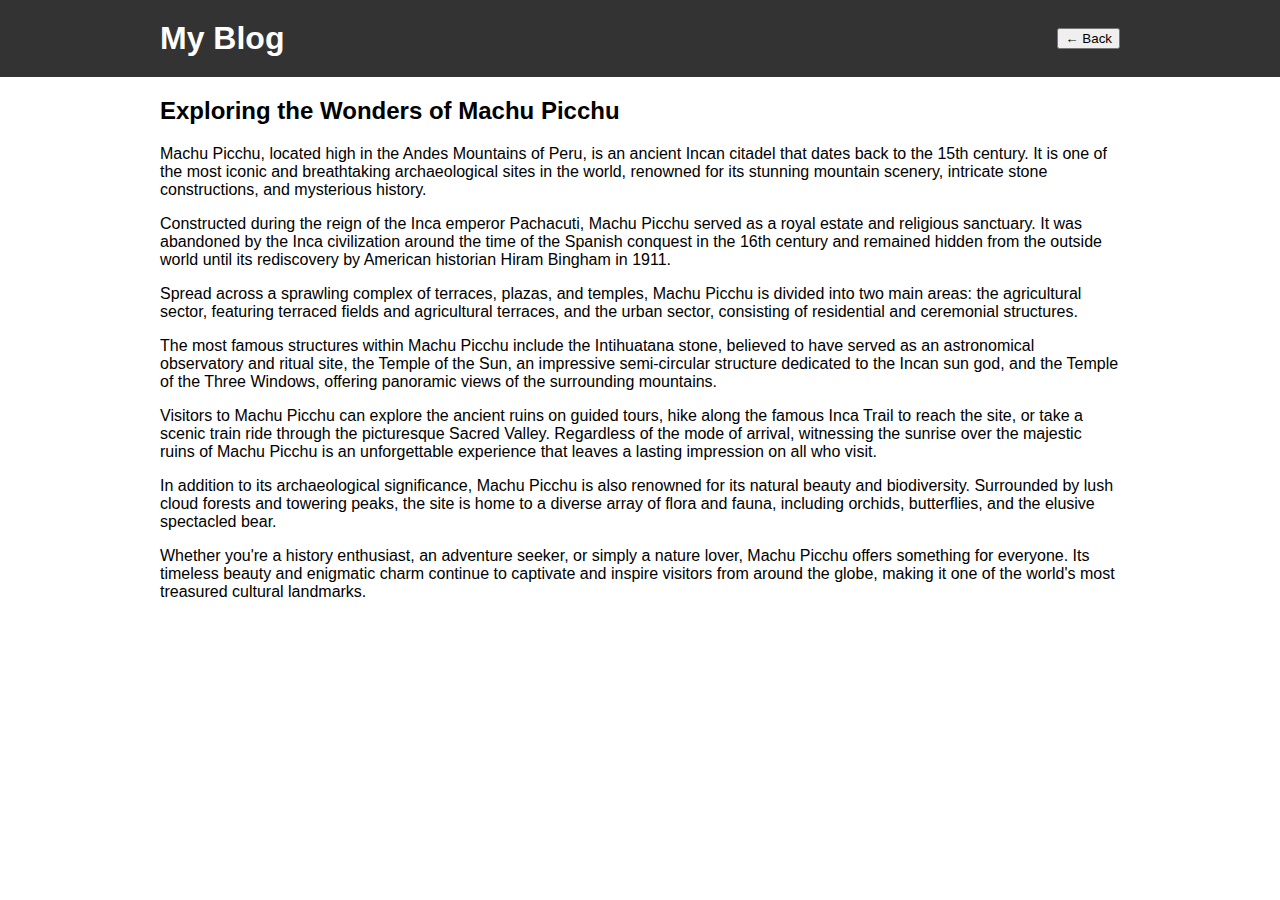
<file: SDC/Responsive Blog/machu-picchu.html>
<!DOCTYPE html>
<html lang="en">
<head>
    <meta charset="UTF-8">
    <meta name="viewport" content="width=device-width, initial-scale=1.0">
    <title>Exploring Machu Picchu</title>
    <link rel="stylesheet" href="styles.css">
</head>
<body>
    <header>
        <div class="container">
            <h1>My Blog</h1>
            <button onclick="history.back()">&#8592; Back</button>
        </div>
    </header>
    <div class="container">
        <h2>Exploring the Wonders of Machu Picchu</h2>
        <p>Machu Picchu, located high in the Andes Mountains of Peru, is an ancient Incan citadel that dates back to the 15th century. It is one of the most iconic and breathtaking archaeological sites in the world, renowned for its stunning mountain scenery, intricate stone constructions, and mysterious history.</p>
        <p>Constructed during the reign of the Inca emperor Pachacuti, Machu Picchu served as a royal estate and religious sanctuary. It was abandoned by the Inca civilization around the time of the Spanish conquest in the 16th century and remained hidden from the outside world until its rediscovery by American historian Hiram Bingham in 1911.</p>
        <p>Spread across a sprawling complex of terraces, plazas, and temples, Machu Picchu is divided into two main areas: the agricultural sector, featuring terraced fields and agricultural terraces, and the urban sector, consisting of residential and ceremonial structures.</p>
        <p>The most famous structures within Machu Picchu include the Intihuatana stone, believed to have served as an astronomical observatory and ritual site, the Temple of the Sun, an impressive semi-circular structure dedicated to the Incan sun god, and the Temple of the Three Windows, offering panoramic views of the surrounding mountains.</p>
        <p>Visitors to Machu Picchu can explore the ancient ruins on guided tours, hike along the famous Inca Trail to reach the site, or take a scenic train ride through the picturesque Sacred Valley. Regardless of the mode of arrival, witnessing the sunrise over the majestic ruins of Machu Picchu is an unforgettable experience that leaves a lasting impression on all who visit.</p>
        <p>In addition to its archaeological significance, Machu Picchu is also renowned for its natural beauty and biodiversity. Surrounded by lush cloud forests and towering peaks, the site is home to a diverse array of flora and fauna, including orchids, butterflies, and the elusive spectacled bear.</p>
        <p>Whether you're a history enthusiast, an adventure seeker, or simply a nature lover, Machu Picchu offers something for everyone. Its timeless beauty and enigmatic charm continue to captivate and inspire visitors from around the globe, making it one of the world's most treasured cultural landmarks.</p>
    </div>
</body>
</html>
</file>
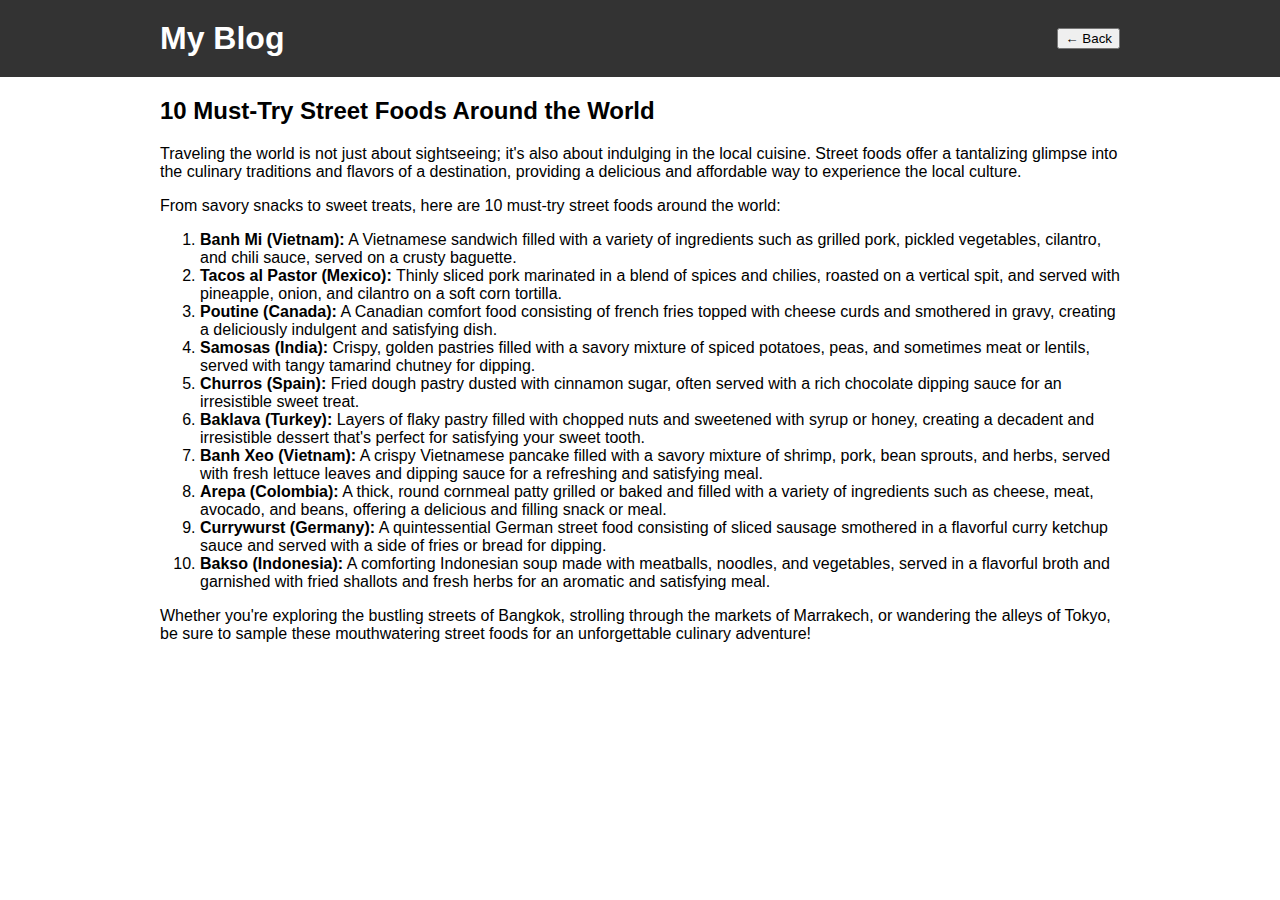
<file: SDC/Responsive Blog/street-foods.html>
<!DOCTYPE html>
<html lang="en">
<head>
    <meta charset="UTF-8">
    <meta name="viewport" content="width=device-width, initial-scale=1.0">
    <title>Must-Try Street Foods Around the World</title>
    <link rel="stylesheet" href="styles.css">
</head>
<body>
    <header>
        <div class="container">
            <h1>My Blog</h1>
            <button onclick="history.back()">&#8592; Back</button>
        </div>
    </header>
    <div class="container">
        <h2>10 Must-Try Street Foods Around the World</h2>
        <p>Traveling the world is not just about sightseeing; it's also about indulging in the local cuisine. Street foods offer a tantalizing glimpse into the culinary traditions and flavors of a destination, providing a delicious and affordable way to experience the local culture.</p>
        <p>From savory snacks to sweet treats, here are 10 must-try street foods around the world:</p>
        <ol>
            <li><strong>Banh Mi (Vietnam):</strong> A Vietnamese sandwich filled with a variety of ingredients such as grilled pork, pickled vegetables, cilantro, and chili sauce, served on a crusty baguette.</li>
            <li><strong>Tacos al Pastor (Mexico):</strong> Thinly sliced pork marinated in a blend of spices and chilies, roasted on a vertical spit, and served with pineapple, onion, and cilantro on a soft corn tortilla.</li>
            <li><strong>Poutine (Canada):</strong> A Canadian comfort food consisting of french fries topped with cheese curds and smothered in gravy, creating a deliciously indulgent and satisfying dish.</li>
            <li><strong>Samosas (India):</strong> Crispy, golden pastries filled with a savory mixture of spiced potatoes, peas, and sometimes meat or lentils, served with tangy tamarind chutney for dipping.</li>
            <li><strong>Churros (Spain):</strong> Fried dough pastry dusted with cinnamon sugar, often served with a rich chocolate dipping sauce for an irresistible sweet treat.</li>
            <li><strong>Baklava (Turkey):</strong> Layers of flaky pastry filled with chopped nuts and sweetened with syrup or honey, creating a decadent and irresistible dessert that's perfect for satisfying your sweet tooth.</li>
            <li><strong>Banh Xeo (Vietnam):</strong> A crispy Vietnamese pancake filled with a savory mixture of shrimp, pork, bean sprouts, and herbs, served with fresh lettuce leaves and dipping sauce for a refreshing and satisfying meal.</li>
            <li><strong>Arepa (Colombia):</strong> A thick, round cornmeal patty grilled or baked and filled with a variety of ingredients such as cheese, meat, avocado, and beans, offering a delicious and filling snack or meal.</li>
            <li><strong>Currywurst (Germany):</strong> A quintessential German street food consisting of sliced sausage smothered in a flavorful curry ketchup sauce and served with a side of fries or bread for dipping.</li>
            <li><strong>Bakso (Indonesia):</strong> A comforting Indonesian soup made with meatballs, noodles, and vegetables, served in a flavorful broth and garnished with fried shallots and fresh herbs for an aromatic and satisfying meal.</li>
        </ol>
        <p>Whether you're exploring the bustling streets of Bangkok, strolling through the markets of Marrakech, or wandering the alleys of Tokyo, be sure to sample these mouthwatering street foods for an unforgettable culinary adventure!</p>
    </div>
</body>
</html>
</file>
<file: SDC/Memory game/styles.css>
body {
    font-family: Arial, sans-serif;
    text-align: center;
}

.container {
    margin-top: 50px;
}

h1 {
    margin-bottom: 20px;
}

.game-board {
    display: flex;
    flex-wrap: wrap;
    justify-content: center;
    margin-bottom: 20px;
}

.card {
    width: 100px;
    height: 100px;
    margin: 10px;
    border: 1px solid #000;
    background-color: #f0f0f0;
    font-size: 24px;
    display: flex;
    justify-content: center;
    align-items: center;
    cursor: pointer;
}

.card.flipped {
    background-color: #fff;
}

button {
    padding: 10px 20px;
    font-size: 16px;
    cursor: pointer;
}
</file>
<file: SDC/Responsive Blog/styles.css>
body {
    font-family: Arial, sans-serif;
    margin: 0;
    padding: 0;
}

.container {
    max-width: 960px;
    margin: 0 auto;
    padding: 0 20px;
}

header {
    background-color: #333;
    color: #fff;
    padding: 20px 0;
}

header .container {
    display: flex;
    justify-content: space-between;
    align-items: center;
}

h1 {
    margin: 0;
}

#sidebar {
    width: 250px;
    background-color: #f4f4f4;
    padding: 20px;
}

#sidebar ul {
    list-style: none;
    padding: 0;
}

#sidebar ul li {
    margin-bottom: 10px;
}

main {
    margin-left: 20px;
    flex-grow: 1;
}

article {
    border-bottom: 1px solid #ccc;
    padding: 20px 0;
}

article h2 {
    margin-bottom: 10px;
}

article p {
    line-height: 1.6;
}

.read-more {
    color: #007bff;
    text-decoration: none;
    display: inline-block;
    margin-top: 10px;
}

.read-more:hover {
    text-decoration: underline;
}

@media (max-width: 768px) {
    header .container {
        flex-direction: column;
        align-items: flex-start;
    }

    #sidebar {
        display: none;
        position: fixed;
        top: 60px;
        left: -230px;
        width: 200px;
        height: 100%;
        overflow-y: auto;
        transition: left 0.3s ease-in-out;
    }

    main {
        margin-left: 0;
    }

    article {
        padding: 20px;
    }

    #sidebar.active {
        left: 0;
    }
}
</file>
<file: SDC/Social media feed/styles.css>
body {
    font-family: Arial, sans-serif;
    margin: 0;
    padding: 0;
}

#container {
    max-width: 600px;
    margin: 20px auto;
    padding: 20px;
    background-color: #f9f9f9;
    border-radius: 10px;
    box-shadow: 0 0 10px rgba(0, 0, 0, 0.1);
}

#post-form {
    margin-bottom: 20px;
}

#post-text {
    width: 100%;
    padding: 10px;
    font-size: 16px;
    border-radius: 5px;
    border: 1px solid #ccc;
    resize: vertical;
}

#post-button {
    padding: 10px 20px;
    background-color: #007bff;
    color: #fff;
    border: none;
    border-radius: 5px;
    cursor: pointer;
}

#post-button:hover {
    background-color: #0056b3;
}

.post {
    background-color: #fff;
    margin-bottom: 20px;
    padding: 10px;
    border-radius: 5px;
    box-shadow: 0 2px 4px rgba(0, 0, 0, 0.1);
}

.post-content {
    margin-bottom: 10px;
}

.post-actions {
    display: flex;
    justify-content: space-between;
}

.post-actions button {
    padding: 5px 10px;
    border: none;
    border-radius: 5px;
    cursor: pointer;
}

.post-actions button:hover {
    background-color: #f4f4f4;
}
</file>
<file: SDC/Weather App/styles.css>
.container {
    text-align: center;
    margin-top: 50px;
}

h1 {
    font-size: 24px;
}

select {
    padding: 5px;
    font-size: 16px;
}

button {
    padding: 10px 20px;
    margin-top: 10px;
    background-color: #007bff;
    color: white;
    border: none;
    cursor: pointer;
}

button:hover {
    background-color: #0056b3;
}
</file>
<file: SDC/music/styles.css>
.container {
    max-width: 600px;
    margin: 0 auto;
    text-align: center;
  }
  
  .controls button {
    margin: 10px;
    padding: 10px 20px;
    cursor: pointer;
  }
</file>
